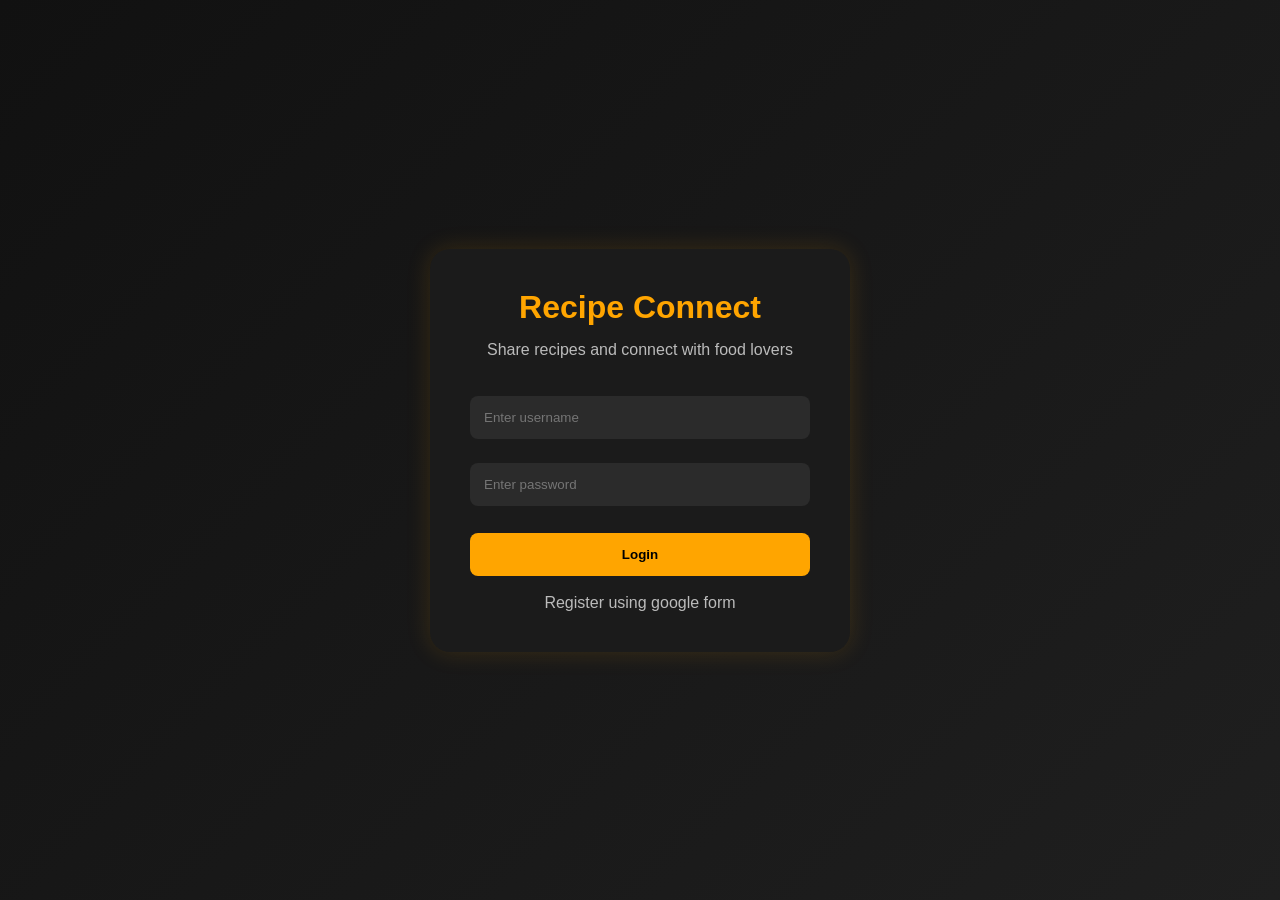
<file: login.html>
<!DOCTYPE html>
<html>
<head>
    <title>Recipe Social Network - Login</title>
    <link rel="stylesheet" href="style.css">
    <style>
        /* Login page styling */
        .login-page{
            height:100vh;
            display:flex;
            justify-content:center;
            align-items:center;
            background: linear-gradient(135deg,#111,#1f1f1f);
        }

        .login-box{
            width:420px;
            background:#1b1b1b;
            padding:40px;
            border-radius:20px;
            text-align:center;
            box-shadow:0 0 25px rgba(255,165,0,0.15);
        }

        .login-box h1{
            color:orange;
            margin-bottom:15px;
        }

        .login-box p{
            color:#bbb;
            margin-bottom:25px;
        }

        .login-box input{
            width:100%;
            padding:14px;
            margin:12px 0;
            border:none;
            border-radius:8px;
            background:#2b2b2b;
            color:white;
        }

        .login-box button{
            width:100%;
            padding:14px;
            margin-top:15px;
            border:none;
            border-radius:8px;
            background:orange;
            font-weight:bold;
            cursor:pointer;
        }

        .form-link{
            margin-top:18px;
            display:block;
            color:#bbb;
            text-decoration:none;
        }
    </style>
</head>
<body>

    <!-- Main login section -->
    <div class="login-page">
        <div class="login-box">

            <!-- Website title -->
            <h1>Recipe Connect</h1>
            <p>Share recipes and connect with food lovers</p>

            <!-- User input fields -->
            <input type="text" placeholder="Enter username">
            <input type="password" placeholder="Enter password">

            <!-- Login button -->
            <button onclick="goToHome()">Login</button>

           
            <a class="form-link" href="https://docs.google.com/forms/d/e/1FAIpQLSe-RVDvGk35jMPwQelkbO9ZzLhHL5ZBQGtKi2zg7MKJF3SpMQ/viewform?usp=publish-editor">
                Register using google form
            </a>

        </div>
    </div>

    <script>
        /* Redirect to home page after login */
        function goToHome(){
            window.location.href = "index.html";
        }
    </script>

</body>
</html>
</file>
<file: style.css>
/* Remove default browser spacing */
*{
    margin:0;
    padding:0;
    box-sizing:border-box;
}

/* Main body */
body{
    font-family:Arial, sans-serif;
    background:#0b0b0b;
    color:white;
}

/* Top navigation bar */
nav{
    position:sticky;
    top:0;
    z-index:100;
    display:flex;
    justify-content:space-between;
    align-items:center;
    padding:18px 40px;
    background:#111;
    border-bottom:1px solid #222;
}

/* Website logo */
.logo{
    color:orange;
    font-size:28px;
    font-weight:bold;
}

/* Navigation links */
nav ul{
    display:flex;
    list-style:none;
}

nav ul li{
    margin-left:25px;
}

nav a{
    text-decoration:none;
    color:white;
}

/* Stories section */
.stories{
    display:flex;
    gap:20px;
    overflow-x:auto;
    padding:25px;
    background:#121212;
}

/* Story item */
.story{
    text-align:center;
    min-width:90px;
}

.story img{
    width:75px;
    height:75px;
    border-radius:50%;
    border:3px solid orange;
    object-fit:cover;
}

.story p{
    margin-top:8px;
    font-size:14px;
}

/* Feed area */
.feed{
    display:flex;
    flex-direction:column;
    align-items:center;
    padding:30px;
}

/* Single post card */
.post{
    width:500px;
    background:#151515;
    margin-bottom:35px;
    border-radius:18px;
    overflow:hidden;
    box-shadow:0 0 18px rgba(0,0,0,0.4);
    animation:fadeUp 0.7s ease;
}

/* Post header */
.post-header{
    display:flex;
    align-items:center;
    padding:15px;
}

.post-header img{
    width:45px;
    height:45px;
    border-radius:50%;
    margin-right:12px;
}

/* Vertical recipe image */
.post-image{
    width:100%;
    height:650px;
    object-fit:cover;
}

/* Post content */
.post-content{
    padding:18px;
}

.post-content h3{
    margin-bottom:10px;
}

/* Buttons row */
.actions{
    display:flex;
    gap:10px;
    margin-top:15px;
}

/* Button design */
button,.recipe-link{
    padding:10px 16px;
    border:none;
    border-radius:8px;
    background:orange;
    color:black;
    cursor:pointer;
    font-weight:bold;
    text-decoration:none;
}

/* Search box */
.search-box{
    display:flex;
    justify-content:center;
    margin:25px;
}

.search-box input{
    width:450px;
    padding:14px;
    border:none;
    border-radius:12px;
}

/* Profile page */
.profile{
    text-align:center;
    padding:50px;
}

.profile img{
    width:150px;
    height:150px;
    border-radius:50%;
    border:4px solid orange;
}

/* Footer */
footer{
    padding:20px;
    text-align:center;
    background:#111;
    color:#999;
}

/* Animation */
@keyframes fadeUp{
    from{
        opacity:0;
        transform:translateY(40px);
    }
    to{
        opacity:1;
        transform:translateY(0);
    }
}
</file>
